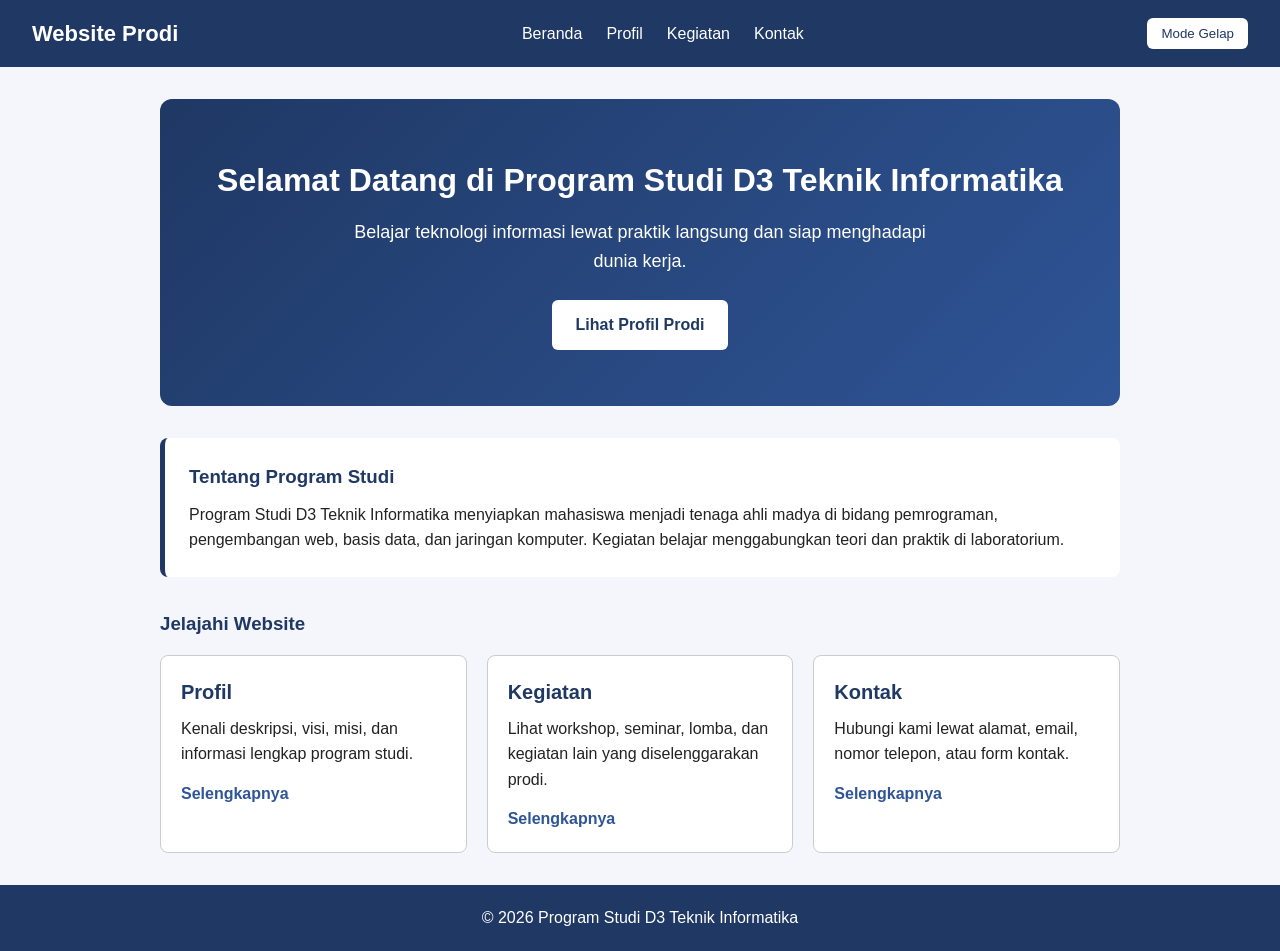
<file: index.html>
<!doctype html>
<html lang="id">
  <head>
    <meta charset="UTF-8" />
    <meta name="viewport" content="width=device-width, initial-scale=1.0" />
    <title>Beranda | Website Prodi</title>
    <link rel="stylesheet" href="css/style.css" />
  </head>

  <body>
    <!-- Navbar -->
    <header class="navbar">
      <h1 class="logo">Website Prodi</h1>

      <nav>
        <ul class="menu">
          <li><a href="index.html">Beranda</a></li>
          <li><a href="profil.html">Profil</a></li>
          <li><a href="kegiatan.html">Kegiatan</a></li>
          <li><a href="kontak.html">Kontak</a></li>
        </ul>
      </nav>

      <button id="tombol-tema" type="button">Mode Gelap</button>
    </header>

    <!-- Konten utama -->
    <main>
      <!-- Hero / banner -->
      <section class="hero">
        <h2>Selamat Datang di Program Studi D3 Teknik Informatika</h2>
        <p>
          Belajar teknologi informasi lewat praktik langsung dan siap
          menghadapi dunia kerja.
        </p>
        <a class="tombol" href="profil.html">Lihat Profil Prodi</a>
      </section>

      <!-- Informasi singkat -->
      <section class="info-singkat">
        <h3>Tentang Program Studi</h3>
        <p>
          Program Studi D3 Teknik Informatika menyiapkan mahasiswa menjadi
          tenaga ahli madya di bidang pemrograman, pengembangan web, basis
          data, dan jaringan komputer. Kegiatan belajar menggabungkan teori
          dan praktik di laboratorium.
        </p>
      </section>

      <!-- Card -->
      <section class="beranda-card">
        <h3>Jelajahi Website</h3>
        <div class="card-container">
          <article class="card">
            <div class="card-isi">
              <h4>Profil</h4>
              <p>
                Kenali deskripsi, visi, misi, dan informasi lengkap program
                studi.
              </p>
              <a href="profil.html">Selengkapnya</a>
            </div>
          </article>

          <article class="card">
            <div class="card-isi">
              <h4>Kegiatan</h4>
              <p>
                Lihat workshop, seminar, lomba, dan kegiatan lain yang
                diselenggarakan prodi.
              </p>
              <a href="kegiatan.html">Selengkapnya</a>
            </div>
          </article>

          <article class="card">
            <div class="card-isi">
              <h4>Kontak</h4>
              <p>
                Hubungi kami lewat alamat, email, nomor telepon, atau form
                kontak.
              </p>
              <a href="kontak.html">Selengkapnya</a>
            </div>
          </article>
        </div>
      </section>
    </main>

    <!-- Footer -->
    <footer>
      <p>&copy; 2026 Program Studi D3 Teknik Informatika</p>
    </footer>

    <!-- JavaScript -->
    <script src="js/script.js"></script>
  </body>
</html>
</file>
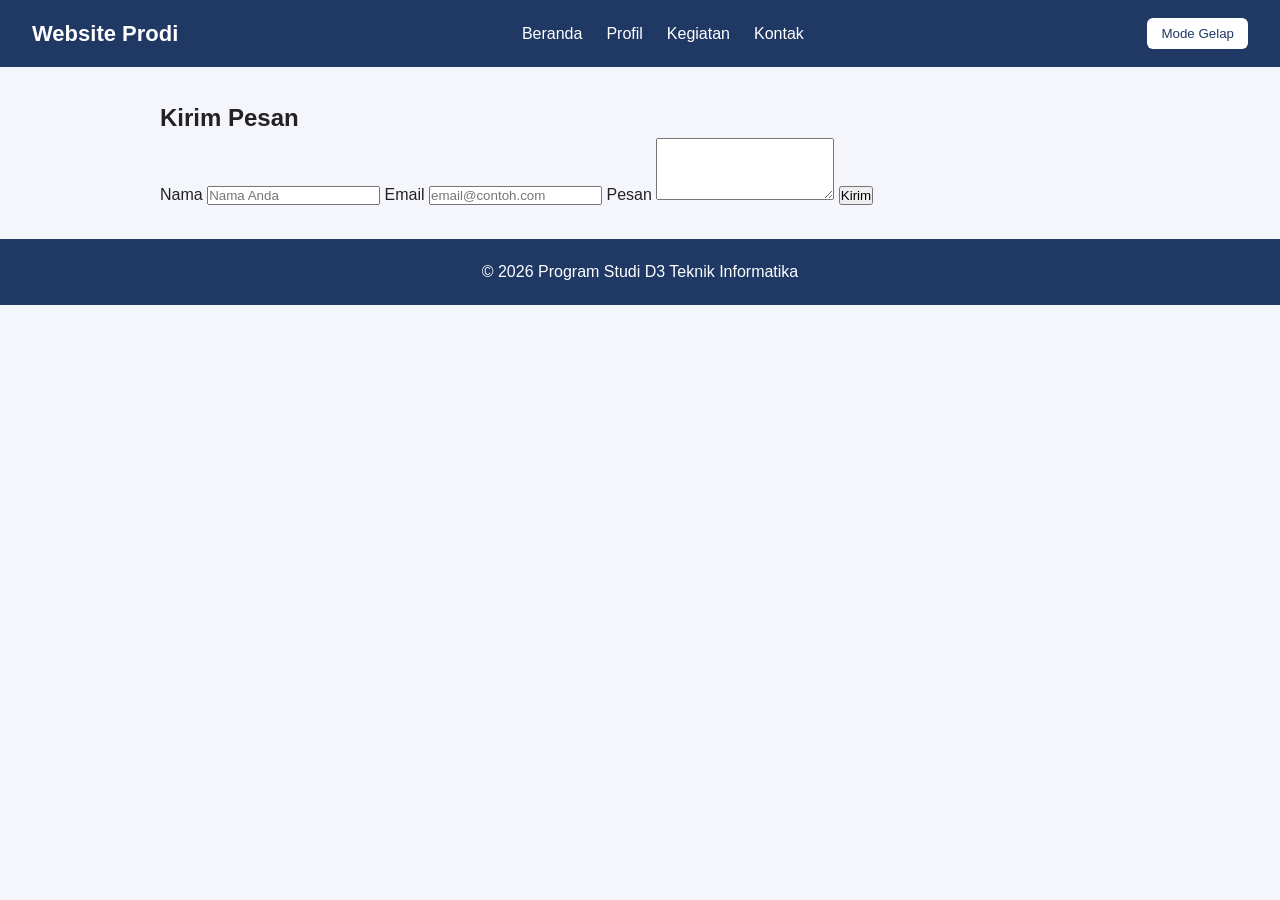
<file: kontak.html>
<!doctype html>
<html lang="id">

<head>
  <meta charset="UTF-8" />
  <meta name="viewport" content="width=device-width, initial-scale=1.0" />
  <title>Kontak | Website Prodi</title>
  <link rel="stylesheet" href="css/style.css" />
</head>

<body>
  <!-- Navbar -->
  <header class="navbar">
    <h1 class="logo">Website Prodi</h1>

    <nav>
      <ul class="menu">
        <li><a href="index.html">Beranda</a></li>
        <li><a href="profil.html">Profil</a></li>
        <li><a href="kegiatan.html">Kegiatan</a></li>
        <li><a href="kontak.html">Kontak</a></li>
      </ul>
    </nav>

    <button id="tombol-tema" type="button">Mode Gelap</button>
  </header>

  <!-- Konten utama -->
  <main>
    <section class="form-kontak">
      <h2>Kirim Pesan</h2>
      <label for="nama">Nama</label>
      <input type="text" id="nama" placeholder="Nama Anda" />
      <label for="email">Email</label>
      <input type="email" id="email" placeholder="email@contoh.com" />
      <label for="pesan">Pesan</label>
      <textarea id="pesan" rows="4"></textarea>
      <button type="button" id="tombol-kirim">Kirim</button>
      <p id="status-form"></p>
    </section>
  </main>

  <!-- Footer -->
  <footer>
    <p>&copy; 2026 Program Studi D3 Teknik Informatika</p>
  </footer>

  <!-- JavaScript -->
  <script src="js/script.js"></script>
</body>

</html>
</file>
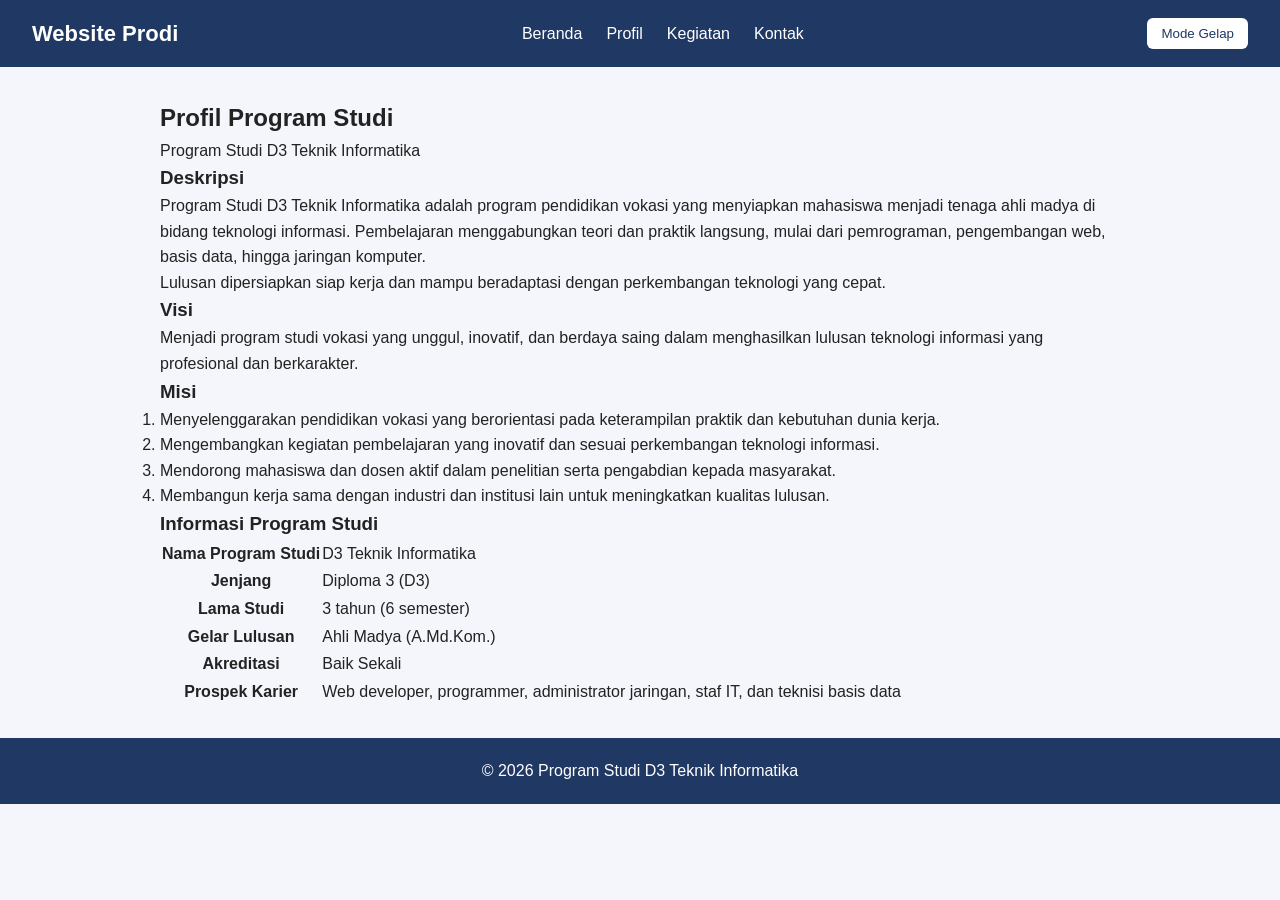
<file: profil.html>
<!doctype html>
<html lang="id">
  <head>
    <meta charset="UTF-8" />
    <meta name="viewport" content="width=device-width, initial-scale=1.0" />
    <title>Profil | Website Prodi</title>
    <link rel="stylesheet" href="css/style.css" />
  </head>

  <body>
    <!-- Navbar -->
    <header class="navbar">
      <h1 class="logo">Website Prodi</h1>

      <nav>
        <ul class="menu">
          <li><a href="index.html">Beranda</a></li>
          <li><a href="profil.html">Profil</a></li>
          <li><a href="kegiatan.html">Kegiatan</a></li>
          <li><a href="kontak.html">Kontak</a></li>
        </ul>
      </nav>

      <button id="tombol-tema" type="button">Mode Gelap</button>
    </header>

    <!-- Konten utama -->
    <main>
      <!-- Judul halaman -->
      <section class="profil-judul">
        <h2>Profil Program Studi</h2>
        <p>Program Studi D3 Teknik Informatika</p>
      </section>

      <!-- Deskripsi -->
      <section class="profil-deskripsi">
        <h3>Deskripsi</h3>
        <p>
          Program Studi D3 Teknik Informatika adalah program pendidikan vokasi
          yang menyiapkan mahasiswa menjadi tenaga ahli madya di bidang
          teknologi informasi. Pembelajaran menggabungkan teori dan praktik
          langsung, mulai dari pemrograman, pengembangan web, basis data,
          hingga jaringan komputer.
        </p>
        <p>
          Lulusan dipersiapkan siap kerja dan mampu beradaptasi dengan
          perkembangan teknologi yang cepat.
        </p>
      </section>

      <!-- Visi -->
      <section class="profil-visi">
        <h3>Visi</h3>
        <p>
          Menjadi program studi vokasi yang unggul, inovatif, dan berdaya saing
          dalam menghasilkan lulusan teknologi informasi yang profesional dan
          berkarakter.
        </p>
      </section>

      <!-- Misi -->
      <section class="profil-misi">
        <h3>Misi</h3>
        <ol>
          <li>
            Menyelenggarakan pendidikan vokasi yang berorientasi pada
            keterampilan praktik dan kebutuhan dunia kerja.
          </li>
          <li>
            Mengembangkan kegiatan pembelajaran yang inovatif dan sesuai
            perkembangan teknologi informasi.
          </li>
          <li>
            Mendorong mahasiswa dan dosen aktif dalam penelitian serta
            pengabdian kepada masyarakat.
          </li>
          <li>
            Membangun kerja sama dengan industri dan institusi lain untuk
            meningkatkan kualitas lulusan.
          </li>
        </ol>
      </section>

      <!-- Informasi program studi -->
      <section class="profil-info">
        <h3>Informasi Program Studi</h3>
        <table>
          <tbody>
            <tr>
              <th scope="row">Nama Program Studi</th>
              <td>D3 Teknik Informatika</td>
            </tr>
            <tr>
              <th scope="row">Jenjang</th>
              <td>Diploma 3 (D3)</td>
            </tr>
            <tr>
              <th scope="row">Lama Studi</th>
              <td>3 tahun (6 semester)</td>
            </tr>
            <tr>
              <th scope="row">Gelar Lulusan</th>
              <td>Ahli Madya (A.Md.Kom.)</td>
            </tr>
            <tr>
              <th scope="row">Akreditasi</th>
              <td>Baik Sekali</td>
            </tr>
            <tr>
              <th scope="row">Prospek Karier</th>
              <td>
                Web developer, programmer, administrator jaringan, staf IT, dan
                teknisi basis data
              </td>
            </tr>
          </tbody>
        </table>
      </section>
    </main>

    <!-- Footer -->
    <footer>
      <p>&copy; 2026 Program Studi D3 Teknik Informatika</p>
    </footer>

    <!-- JavaScript -->
    <script src="js/script.js"></script>
  </body>
</html>
</file>
<file: css/style.css>
* {
  margin: 0;
  padding: 0;
  box-sizing: border-box;
}

body {
  font-family: Arial, sans-serif;
  color: #222;
  background-color: #f4f6fb;
  line-height: 1.6;
}

/* ===== BAGIAN UMUM (Ketua) ===== */
.navbar {
  display: flex;
  justify-content: space-between;
  align-items: center;
  flex-wrap: wrap;
  gap: 12px;
  padding: 16px 32px;
  background-color: #1f3864;
  color: white;
}

.logo {
  font-size: 22px;
}

.menu {
  display: flex;
  gap: 24px;
  list-style: none;
}

.menu a {
  color: white;
  text-decoration: none;
}

.menu a:hover {
  text-decoration: underline;
}

#tombol-tema {
  padding: 8px 14px;
  border: none;
  border-radius: 6px;
  background-color: white;
  color: #1f3864;
  cursor: pointer;
}

main {
  max-width: 1000px;
  margin: 0 auto;
  padding: 32px 20px;
}

.grid-card {
  display: grid;
  grid-template-columns: repeat(auto-fit, minmax(240px, 1fr));
  gap: 20px;
}

.card {
  background-color: white;
  border: 1px solid #ccc;
  border-radius: 8px;
  padding: 20px;
}

.card img {
  width: 100%;
  border-radius: 6px;
  margin-bottom: 10px;
}

footer {
  padding: 20px 32px;
  text-align: center;
  background-color: #1f3864;
  color: white;
}

/* Mode gelap (dipasang oleh JavaScript) */
body.gelap {
  background-color: #121826;
  color: #e8e8e8;
}

body.gelap .card {
  background-color: #1c2538;
  border-color: #33415c;
}

/* Responsive */
@media (max-width: 600px) {
  .navbar {
    flex-direction: column;
  }

  .menu {
    gap: 14px;
  }
}

/* ===== BAGIAN BERANDA ===== */

/* Hero / banner */
.hero {
  text-align: center;
  padding: 56px 24px;
  margin-bottom: 32px;
  border-radius: 12px;
  background: linear-gradient(135deg, #1f3864, #2f5597);
  color: white;
}

.hero h2 {
  font-size: 32px;
  margin-bottom: 12px;
}

.hero p {
  max-width: 600px;
  margin: 0 auto 24px;
  font-size: 18px;
}

/* Tombol */
.tombol {
  display: inline-block;
  padding: 12px 24px;
  background-color: white;
  color: #1f3864;
  font-weight: bold;
  text-decoration: none;
  border-radius: 6px;
  transition: transform 0.2s, background-color 0.2s;
}

.tombol:hover {
  background-color: #dbe5f7;
  transform: translateY(-2px);
}

/* Informasi singkat */
.info-singkat {
  background-color: white;
  border-left: 5px solid #1f3864;
  border-radius: 8px;
  padding: 24px;
  margin-bottom: 32px;
}

.info-singkat h3 {
  margin-bottom: 10px;
  color: #1f3864;
}

/* Bagian card */
.beranda-card h3 {
  margin-bottom: 16px;
  color: #1f3864;
}

.card-container {
  display: grid;
  grid-template-columns: repeat(auto-fit, minmax(240px, 1fr));
  gap: 20px;
}

.card-isi h4 {
  margin-bottom: 8px;
  font-size: 20px;
  color: #1f3864;
}

.card-isi p {
  margin-bottom: 14px;
}

.card-isi a {
  color: #2f5597;
  font-weight: bold;
  text-decoration: none;
}

.card-isi a:hover {
  text-decoration: underline;
}

.card {
  transition: transform 0.2s, box-shadow 0.2s;
}

.card:hover {
  transform: translateY(-4px);
  box-shadow: 0 6px 16px rgba(0, 0, 0, 0.12);
}

/* Mode gelap untuk bagian beranda */
body.gelap .info-singkat {
  background-color: #1c2538;
  border-left-color: #6d9eeb;
}

body.gelap .info-singkat h3,
body.gelap .beranda-card h3,
body.gelap .card-isi h4 {
  color: #9fc0ff;
}

body.gelap .card-isi a {
  color: #9fc0ff;
}

body.gelap .hero {
  background: linear-gradient(135deg, #16223f, #24407a);
}
</file>
